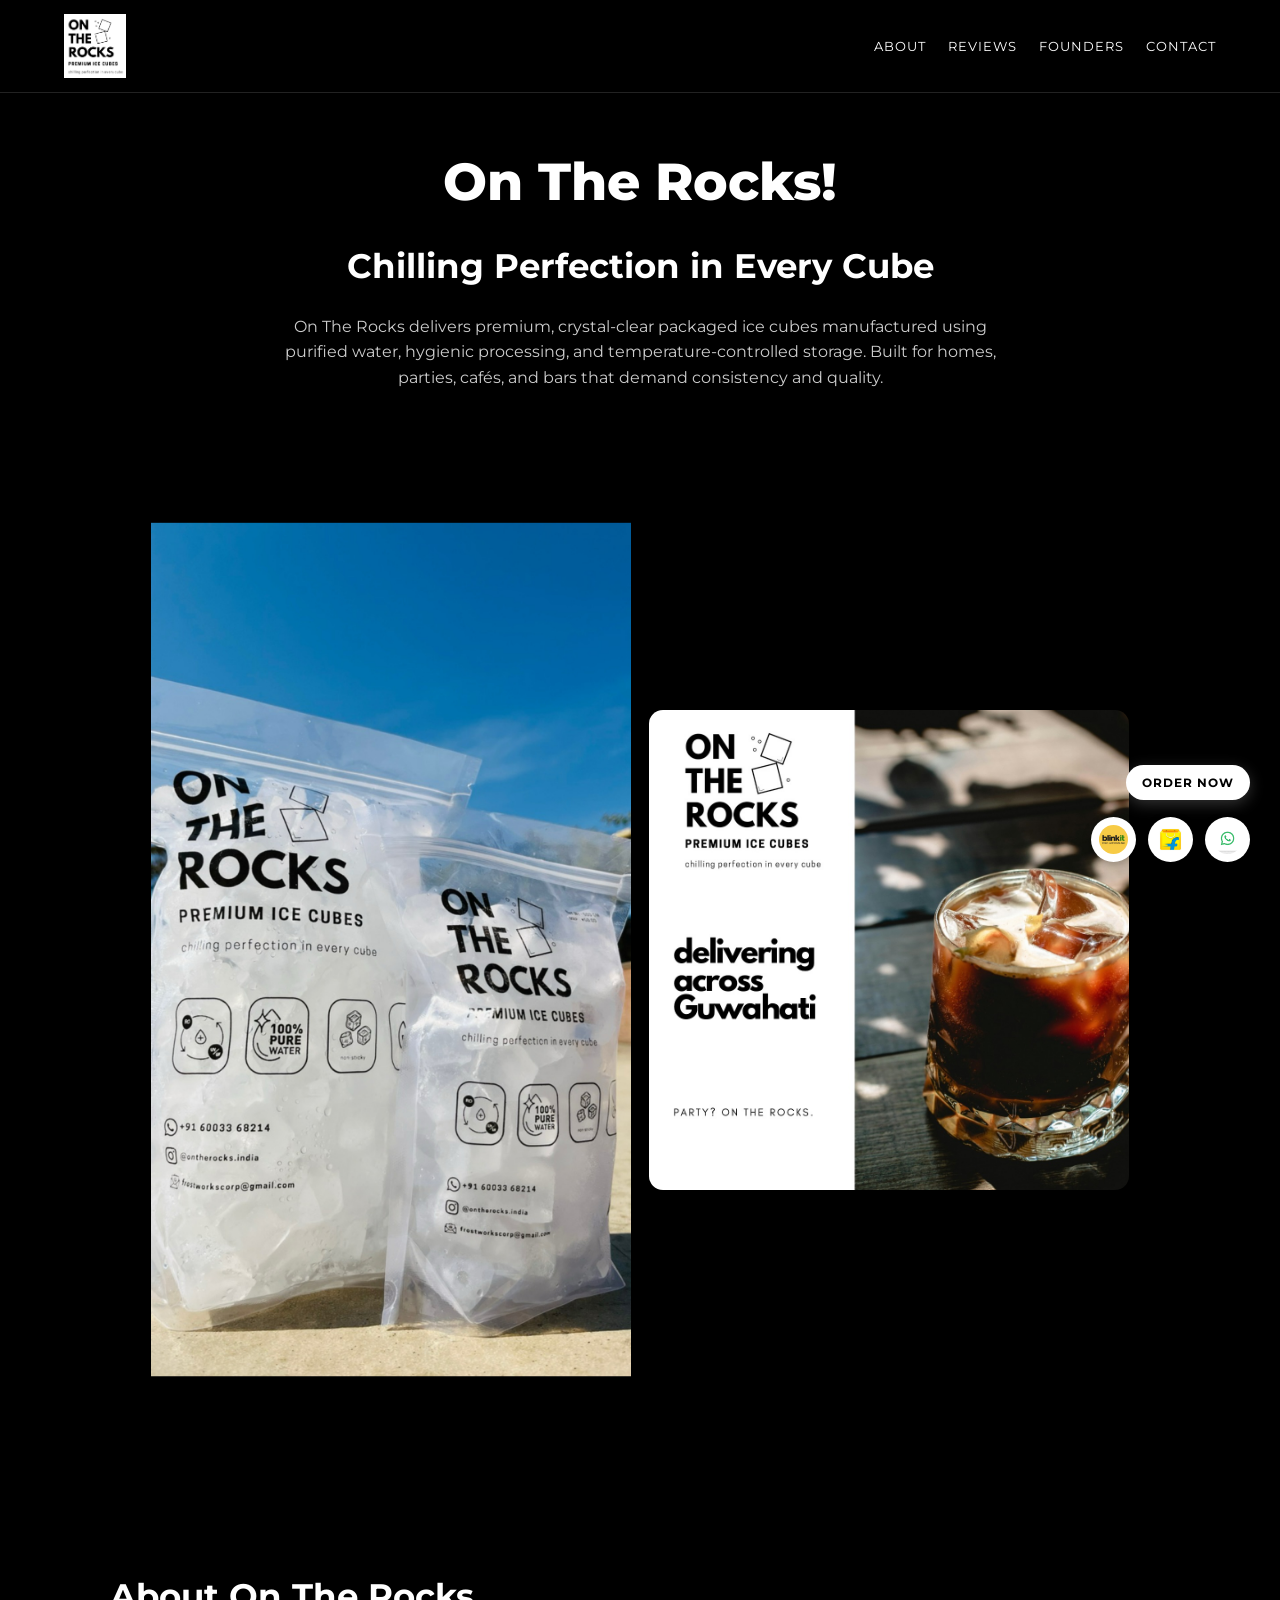
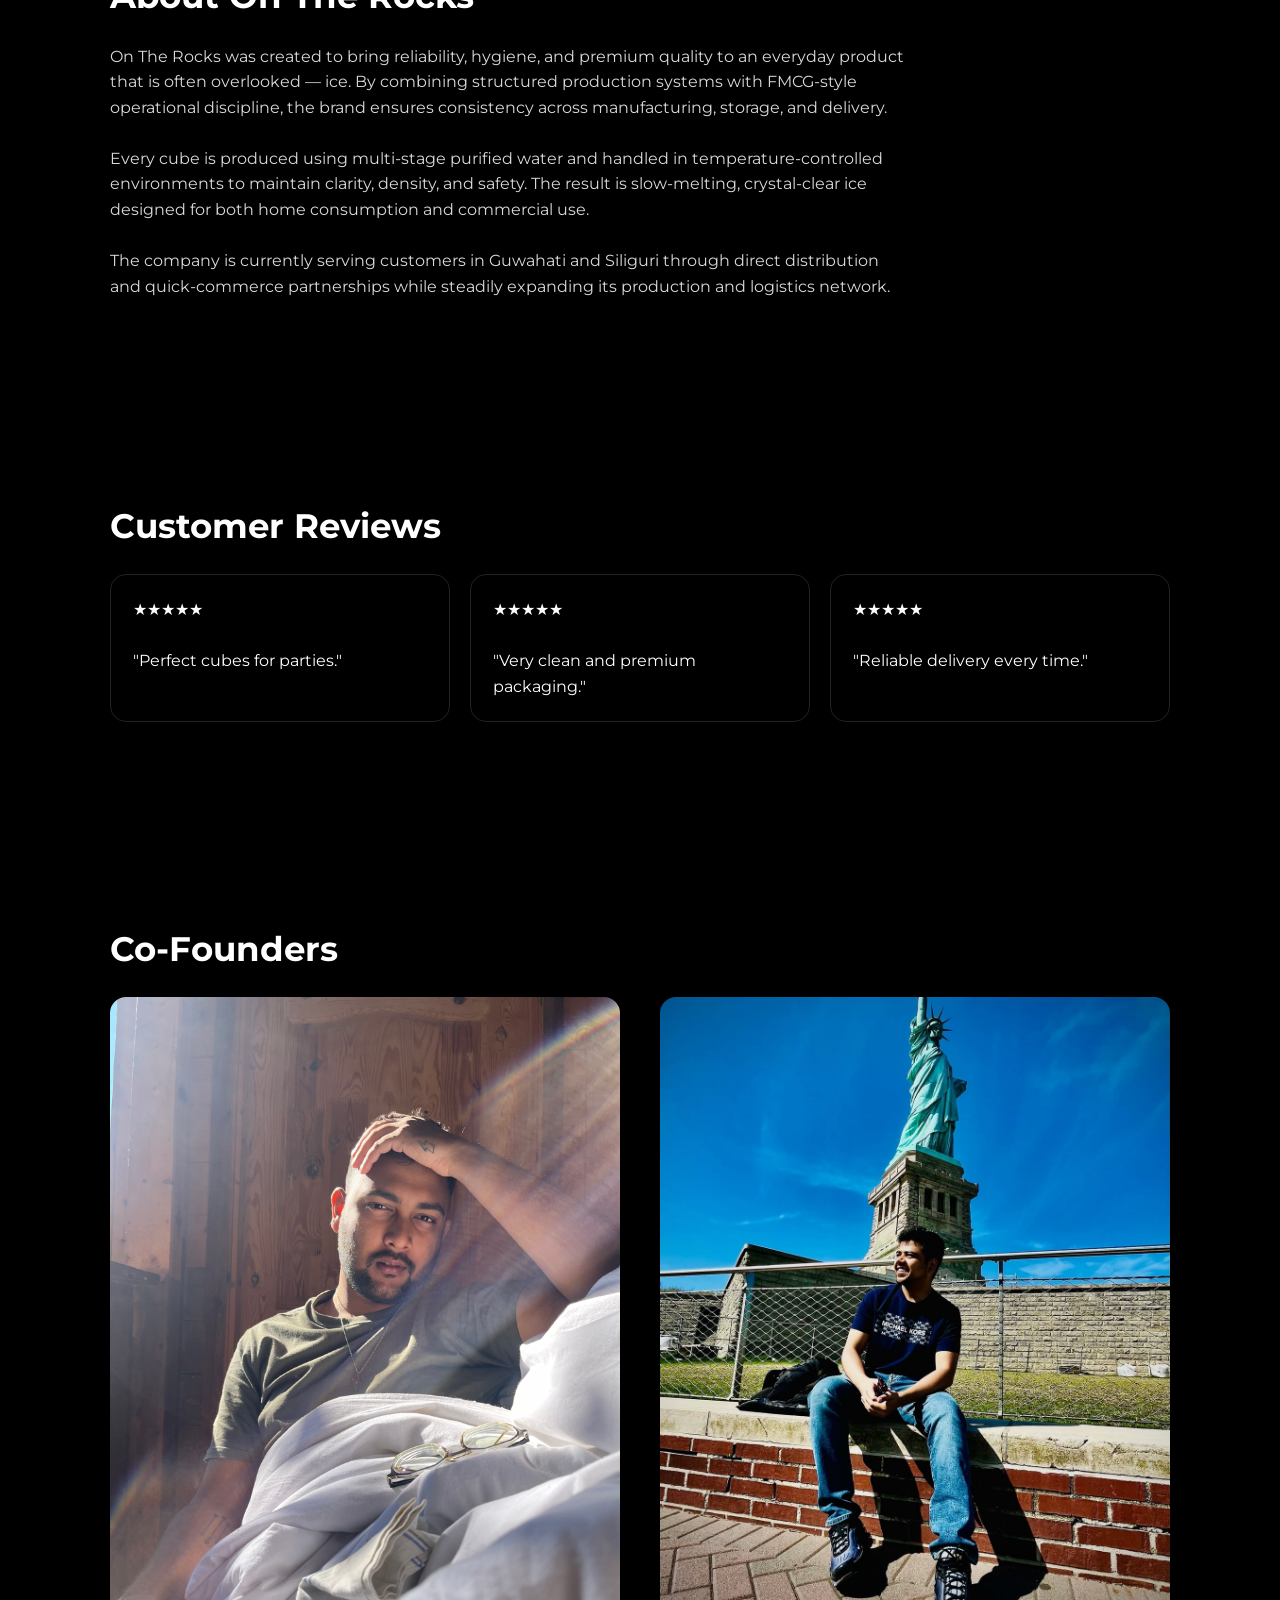
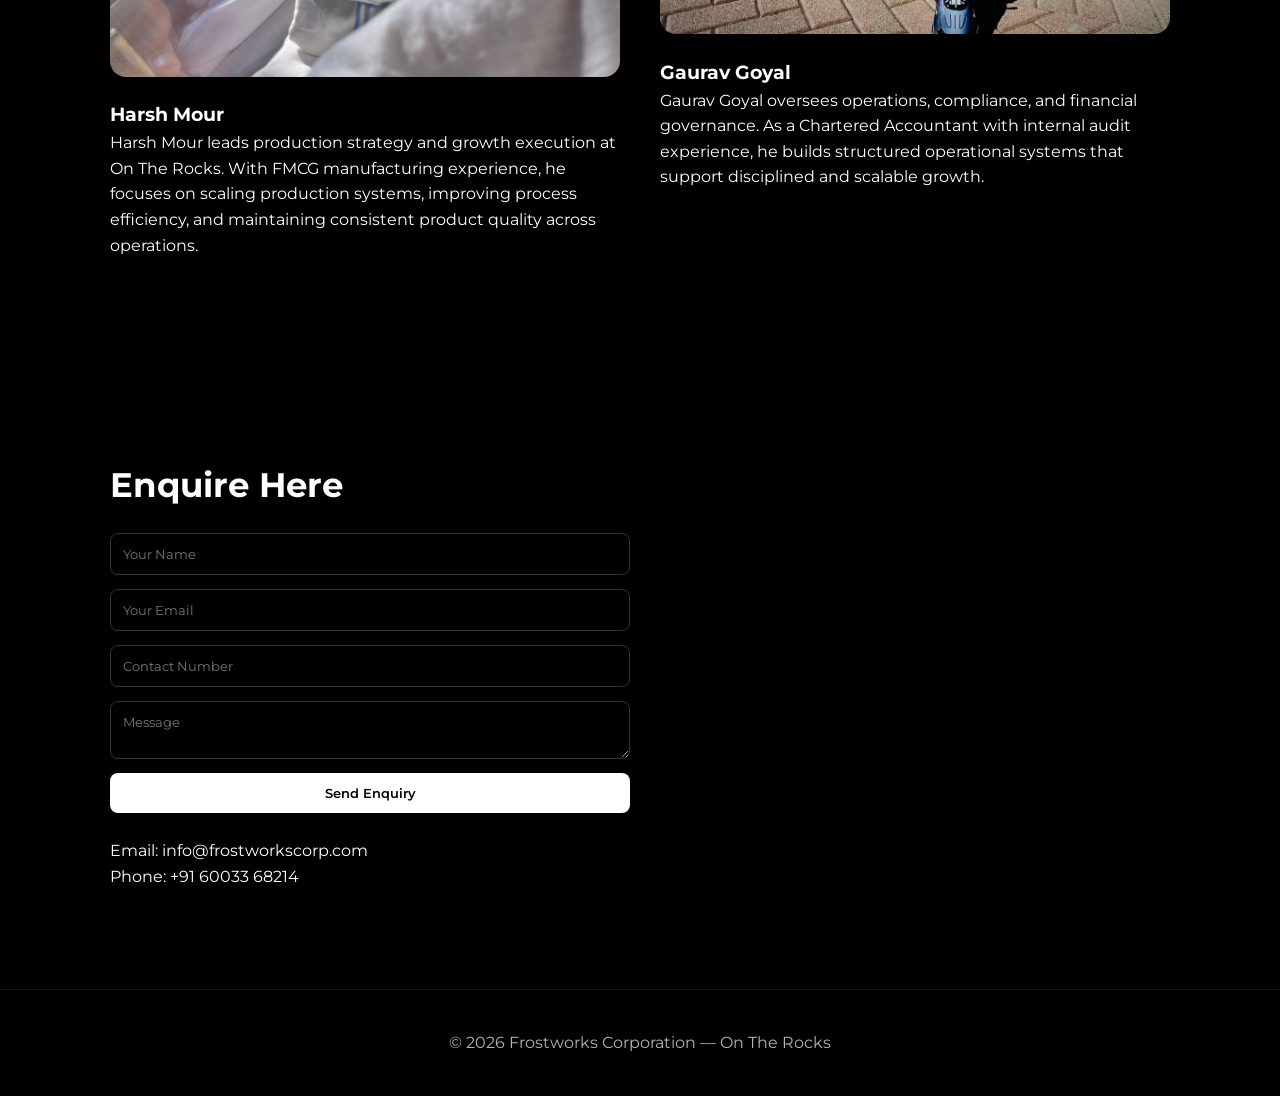
<file: index.html>
<!DOCTYPE html>
<html lang="en">
<head>
  <meta charset="UTF-8" />
  <meta name="viewport" content="width=device-width, initial-scale=1.0" />
  <title>On The Rocks — Premium Ice Cubes</title>

  <link href="https://fonts.googleapis.com/css2?family=Montserrat:wght@300;400;600;700;800&display=swap" rel="stylesheet">

  <style>
    * {
      margin: 0;
      padding: 0;
      box-sizing: border-box;
      scroll-behavior: smooth;
      font-family: 'Montserrat', sans-serif;
    }

    body {
      background: #000;
      color: #fff;
      line-height: 1.6;
    }

    /* NAVIGATION */
    nav {
      position: fixed;
      top: 0;
      width: 100%;
      background: rgba(0,0,0,0.92);
      backdrop-filter: blur(10px);
      border-bottom: 1px solid #222;
      z-index: 1000;
    }

    .nav-container {
      max-width: 1200px;
      margin: auto;
      display: flex;
      justify-content: space-between;
      align-items: center;
      padding: 14px 24px;
    }

    .logo {
      height: 64px;
    }

    .nav-links {
      display: flex;
      align-items: center;
      gap: 22px;
    }

    .nav-links a {
      color: #fff;
      text-decoration: none;
      font-size: 13px;
      letter-spacing: 1px;
      transition: 0.3s;
    }

    .nav-links a:hover {
      opacity: 0.6;
    }

    /* FLOATING ORDER BUTTON */
    .floating-order {
      position: fixed;
      bottom: 30px;
      right: 30px;
      z-index: 2000;
      display: flex;
      flex-direction: column;
      align-items: flex-end;
      gap: 12px;
    }

    .order-label {
      background: #fff;
      color: #000;
      padding: 8px 16px;
      border-radius: 50px;
      font-weight: 700;
      font-size: 12px;
      letter-spacing: 1px;
      box-shadow: 0 4px 15px rgba(255,255,255,0.2);
      margin-bottom: 5px;
    }

    .order-icons-container {
      display: flex;
      gap: 12px;
    }

    .order-icons-container img {
      height: 45px;
      width: 45px;
      background: #fff;
      padding: 8px;
      border-radius: 50%;
      transition: transform .25s ease, box-shadow 0.25s ease;
      box-shadow: 0 4px 10px rgba(0,0,0,0.3);
      object-fit: contain;
    }

    .order-icons-container img:hover {
      transform: scale(1.15);
      box-shadow: 0 6px 20px rgba(255,255,255,0.3);
    }

    /* HERO */
    .hero {
      padding-top: 140px;
      min-height: 100vh;
      display: flex;
      flex-direction: column;
      justify-content: center;
      align-items: center;
      text-align: center;
      padding-left: 20px;
      padding-right: 20px;
      animation: fadeIn 1.2s ease;
    }

    @keyframes fadeIn {
      from { opacity: 0; transform: translateY(20px); }
      to { opacity: 1; transform: translateY(0); }
    }

    .hero h1 {
      font-size: 52px;
      font-weight: 800;
      margin-bottom: 16px;
    }

    .hero p {
      max-width: 720px;
      opacity: 0.8;
      margin-bottom: 40px;
    }

    .hero-gallery {
      display: flex;
      justify-content: center;
      align-items: center;
      gap: 18px;
      width: 100%;
      max-width: 1000px;
      flex-wrap: wrap; /* ensures layout doesn't break on small screens */
    }

    .hero-gallery img {
      width: 480px; /* maintained standard sizing */
      max-width: 100%;
      border-radius: 14px;
      transition: transform 0.4s ease, opacity 0.4s ease;
      object-fit: cover;
    }

    .hero-gallery img:hover {
      transform: scale(1.02);
      opacity: 0.9;
    }

    /* SECTIONS */
    section {
      padding: 100px 20px;
      max-width: 1100px;
      margin: auto;
      animation: fadeIn 1s ease;
    }

    h2 {
      margin-bottom: 20px;
      font-size: 34px;
    }

    .about-text {
      opacity: 0.85;
      max-width: 800px;
      font-size: 16px;
    }

    /* REVIEWS */
    .reviews {
      display: grid;
      grid-template-columns: repeat(auto-fit, minmax(260px, 1fr));
      gap: 20px;
    }

    .review-card {
      border: 1px solid #222;
      border-radius: 16px;
      padding: 22px;
      transition: transform 0.3s ease, background 0.3s ease;
    }

    .review-card:hover {
      transform: translateY(-6px);
      background: #111;
    }

    /* FOUNDERS */
    .founders {
      display: grid;
      grid-template-columns: repeat(auto-fit, minmax(280px, 1fr));
      gap: 40px;
    }

    .founder-card img {
      width: 100%;
      border-radius: 16px;
      margin-bottom: 16px;
    }

    /* ENQUIRY FORM */
    .form-box {
      max-width: 520px;
      display: flex;
      flex-direction: column;
      gap: 14px;
    }

    input, textarea {
      padding: 12px;
      background: #000;
      border: 1px solid #333;
      color: #fff;
      border-radius: 8px;
    }

    button {
      padding: 12px;
      background: #fff;
      color: #000;
      border: none;
      border-radius: 8px;
      cursor: pointer;
      font-weight: 600;
    }

    footer {
      text-align: center;
      padding: 40px 20px;
      border-top: 1px solid #222;
      opacity: 0.7;
    }

    /* MOBILE */
    @media (max-width: 768px) {
      .hero h1 { font-size: 36px; }
      .logo { height: 54px; }
      .nav-links a { display: none; }
      .floating-order { bottom: 20px; right: 20px; }
    }
  </style>
</head>

<body>

  <nav>
    <div class="nav-container">
      <img src="logo.png" class="logo" />

      <div class="nav-links">
        <a href="#about">ABOUT</a>
        <a href="#reviews">REVIEWS</a>
        <a href="#founders">FOUNDERS</a>
        <a href="#contact">CONTACT</a>
      </div>
    </div>
  </nav>

  <div class="floating-order">
    <div class="order-label">ORDER NOW</div>
    <div class="order-icons-container">
      <a href="https://blinkit.com/prn/x/prid/603558" target="_blank">
        <img src="blinkit.png" alt="Blinkit" />
      </a>
      <a href="https://dl.flipkart.com/s/SpHEYAuuuN" target="_blank">
        <img src="flipkart.png" alt="Flipkart" />
      </a>
      <a href="https://wa.me/c/916003368214" target="_blank">
        <img src="whatsapp.png" alt="WhatsApp" />
      </a>
    </div>
  </div>

  <div class="hero">
    <h1>On The Rocks!</h1>
    <h2>Chilling Perfection in Every Cube</h2>
    <p>
      On The Rocks delivers premium, crystal‑clear packaged ice cubes manufactured
      using purified water, hygienic processing, and temperature‑controlled storage.
      Built for homes, parties, cafés, and bars that demand consistency and quality.
    </p>

    <div class="hero-gallery">
      <img src="product.jpg" />
      <img src="drink.jpg" /> </div>
  </div>

  <section id="about">
    <h2>About On The Rocks</h2>
    <p class="about-text">
      On The Rocks was created to bring reliability, hygiene, and premium quality
      to an everyday product that is often overlooked — ice. By combining structured
      production systems with FMCG‑style operational discipline, the brand ensures
      consistency across manufacturing, storage, and delivery.
      <br><br>
      Every cube is produced using multi‑stage purified water and handled in
      temperature‑controlled environments to maintain clarity, density, and safety.
      The result is slow‑melting, crystal‑clear ice designed for both home
      consumption and commercial use.
      <br><br>
      The company is currently serving customers in Guwahati and Siliguri through
      direct distribution and quick‑commerce partnerships while steadily expanding
      its production and logistics network.
    </p>
  </section>

  <section id="reviews">
    <h2>Customer Reviews</h2>
    <div class="reviews">
      <div class="review-card">★★★★★<br><br>"Perfect cubes for parties."</div>
      <div class="review-card">★★★★★<br><br>"Very clean and premium packaging."</div>
      <div class="review-card">★★★★★<br><br>"Reliable delivery every time."</div>
    </div>
  </section>

  <section id="founders">
    <h2>Co‑Founders</h2>
    <div class="founders">

      <div class="founder-card">
        <img src="harsh.jpg" />
        <h3>Harsh Mour</h3>
        <p>
          Harsh Mour leads production strategy and growth execution at On The Rocks.
          With FMCG manufacturing experience, he focuses on scaling production systems,
          improving process efficiency, and maintaining consistent product quality
          across operations.
        </p>
      </div>

      <div class="founder-card">
        <img src="gaurav.jpg" />
        <h3>Gaurav Goyal</h3>
        <p>
          Gaurav Goyal oversees operations, compliance, and financial governance.
          As a Chartered Accountant with internal audit experience, he builds
          structured operational systems that support disciplined and scalable growth.
        </p>
      </div>

    </div>
  </section>

  <section id="contact">
    <h2>Enquire Here</h2>

    <form class="form-box" action="https://formsubmit.co/info@frostworkscorp.com" method="POST">
      <input type="text" name="name" placeholder="Your Name" required>
      <input type="email" name="email" placeholder="Your Email" required>
      <input type="text" name="phone" placeholder="Contact Number" required>
      <textarea name="message" placeholder="Message"></textarea>
      <button type="submit">Send Enquiry</button>
    </form>

    <br>
    <p>Email: info@frostworkscorp.com</p>
    <p>Phone: +91 60033 68214</p>
  </section>

  <footer>
    © 2026 Frostworks Corporation — On The Rocks
  </footer>

</body>
</html>
</file>
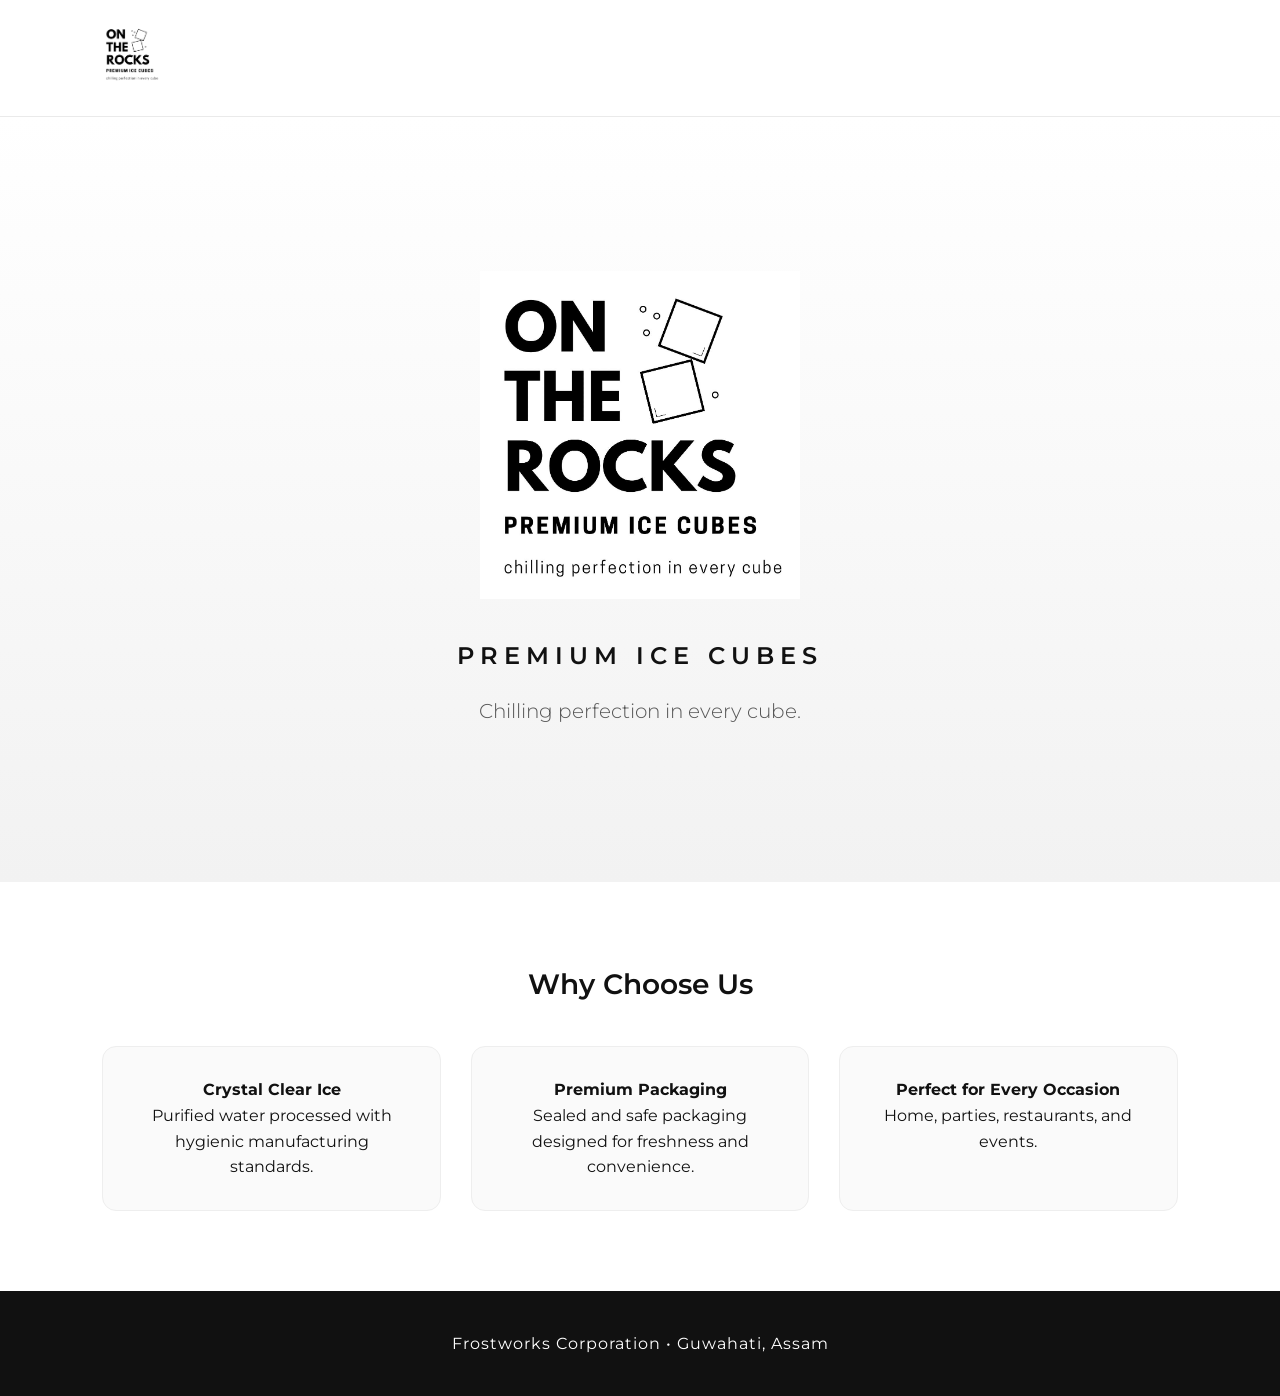
<file: index-backup.html>
<!DOCTYPE html>
<html lang="en">
<head>
  <meta charset="UTF-8" />
  <meta name="viewport" content="width=device-width, initial-scale=1.0" />
  <title>On The Rocks — Premium Ice Cubes</title>
  
  <!-- Google Font similar to bold geometric logo style -->
  <link href="https://fonts.googleapis.com/css2?family=Montserrat:wght@300;400;600;800&display=swap" rel="stylesheet">

  <style>
    * {
      margin: 0;
      padding: 0;
      box-sizing: border-box;
      font-family: 'Montserrat', sans-serif;
    }

    body {
      background: #f6f6f6;
      color: #111;
      line-height: 1.6;
    }

    header {
      padding: 24px 8%;
      display: flex;
      justify-content: space-between;
      align-items: center;
      background: white;
      border-bottom: 1px solid #eaeaea;
    }

    .logo img {
      height: 60px;
    }

    .hero {
      min-height: 85vh;
      display: flex;
      align-items: center;
      justify-content: center;
      padding: 40px 8%;
      background: linear-gradient(to bottom, #ffffff, #f2f2f2);
      text-align: center;
    }

    .hero-content {
      max-width: 700px;
    }

    .hero-logo {
      width: 320px;
      margin-bottom: 30px;
    }

    .hero h2 {
      font-weight: 600;
      letter-spacing: 6px;
      margin-bottom: 20px;
    }

    .tagline {
      font-size: 20px;
      color: #555;
      font-weight: 300;
    }

    .section {
      padding: 80px 8%;
      background: white;
      text-align: center;
    }

    .section h3 {
      font-size: 28px;
      margin-bottom: 20px;
      font-weight: 600;
    }

    .features {
      display: grid;
      grid-template-columns: repeat(auto-fit, minmax(220px, 1fr));
      gap: 30px;
      margin-top: 40px;
    }

    .feature-card {
      background: #fafafa;
      padding: 30px;
      border-radius: 14px;
      border: 1px solid #eee;
      transition: 0.3s;
    }

    .feature-card:hover {
      transform: translateY(-5px);
      box-shadow: 0 10px 25px rgba(0,0,0,0.05);
    }

    footer {
      padding: 40px 8%;
      text-align: center;
      background: #111;
      color: white;
      letter-spacing: 1px;
    }
  </style>
</head>
<body>

  <header>
    <div class="logo">
      <img src="logo.png" alt="On The Rocks Logo" />
    </div>
  </header>

  <section class="hero">
    <div class="hero-content">
      <img src="logo.png" class="hero-logo" alt="On The Rocks Premium Ice Cubes" />
      <h2>PREMIUM ICE CUBES</h2>
      <p class="tagline">Chilling perfection in every cube.</p>
    </div>
  </section>

  <section class="section">
    <h3>Why Choose Us</h3>

    <div class="features">
      <div class="feature-card">
        <h4>Crystal Clear Ice</h4>
        <p>Purified water processed with hygienic manufacturing standards.</p>
      </div>

      <div class="feature-card">
        <h4>Premium Packaging</h4>
        <p>Sealed and safe packaging designed for freshness and convenience.</p>
      </div>

      <div class="feature-card">
        <h4>Perfect for Every Occasion</h4>
        <p>Home, parties, restaurants, and events.</p>
      </div>
    </div>
  </section>

  <footer>
    Frostworks Corporation • Guwahati, Assam
  </footer>

</body>
</html>
</file>
